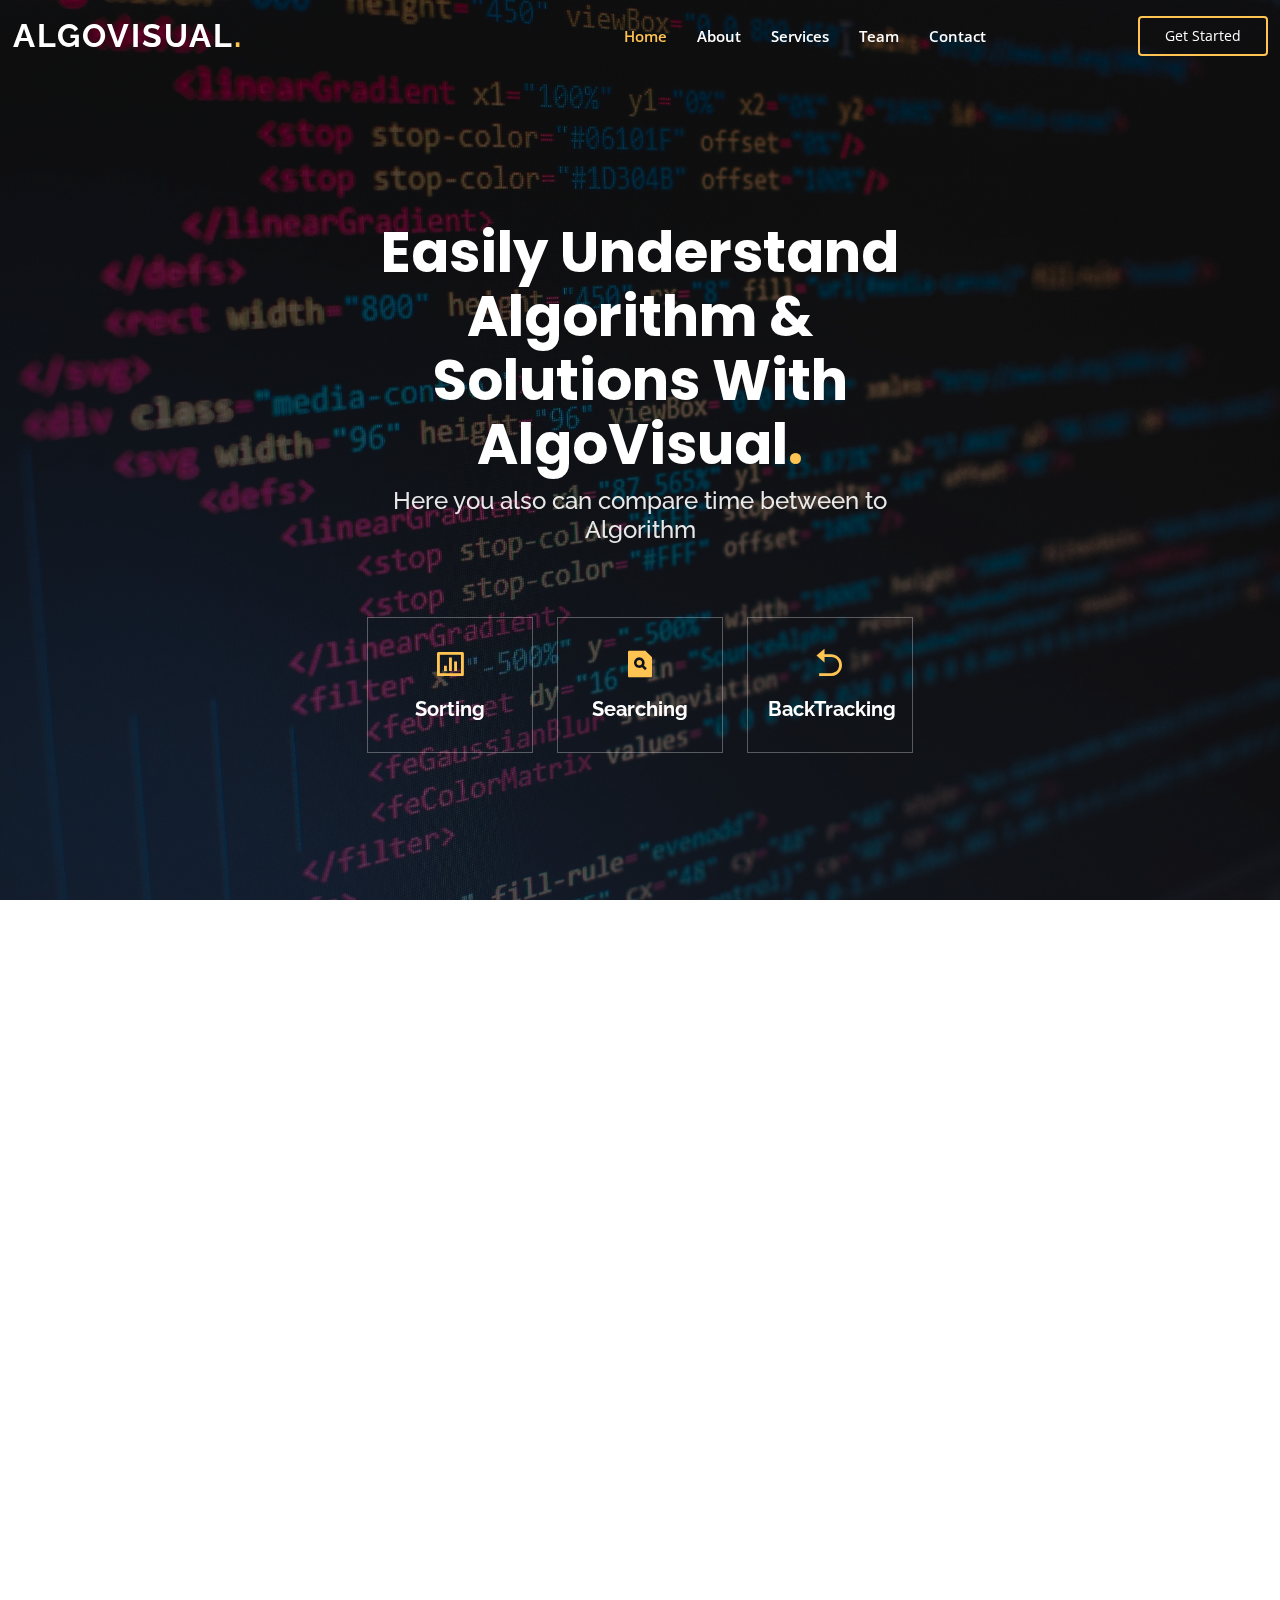
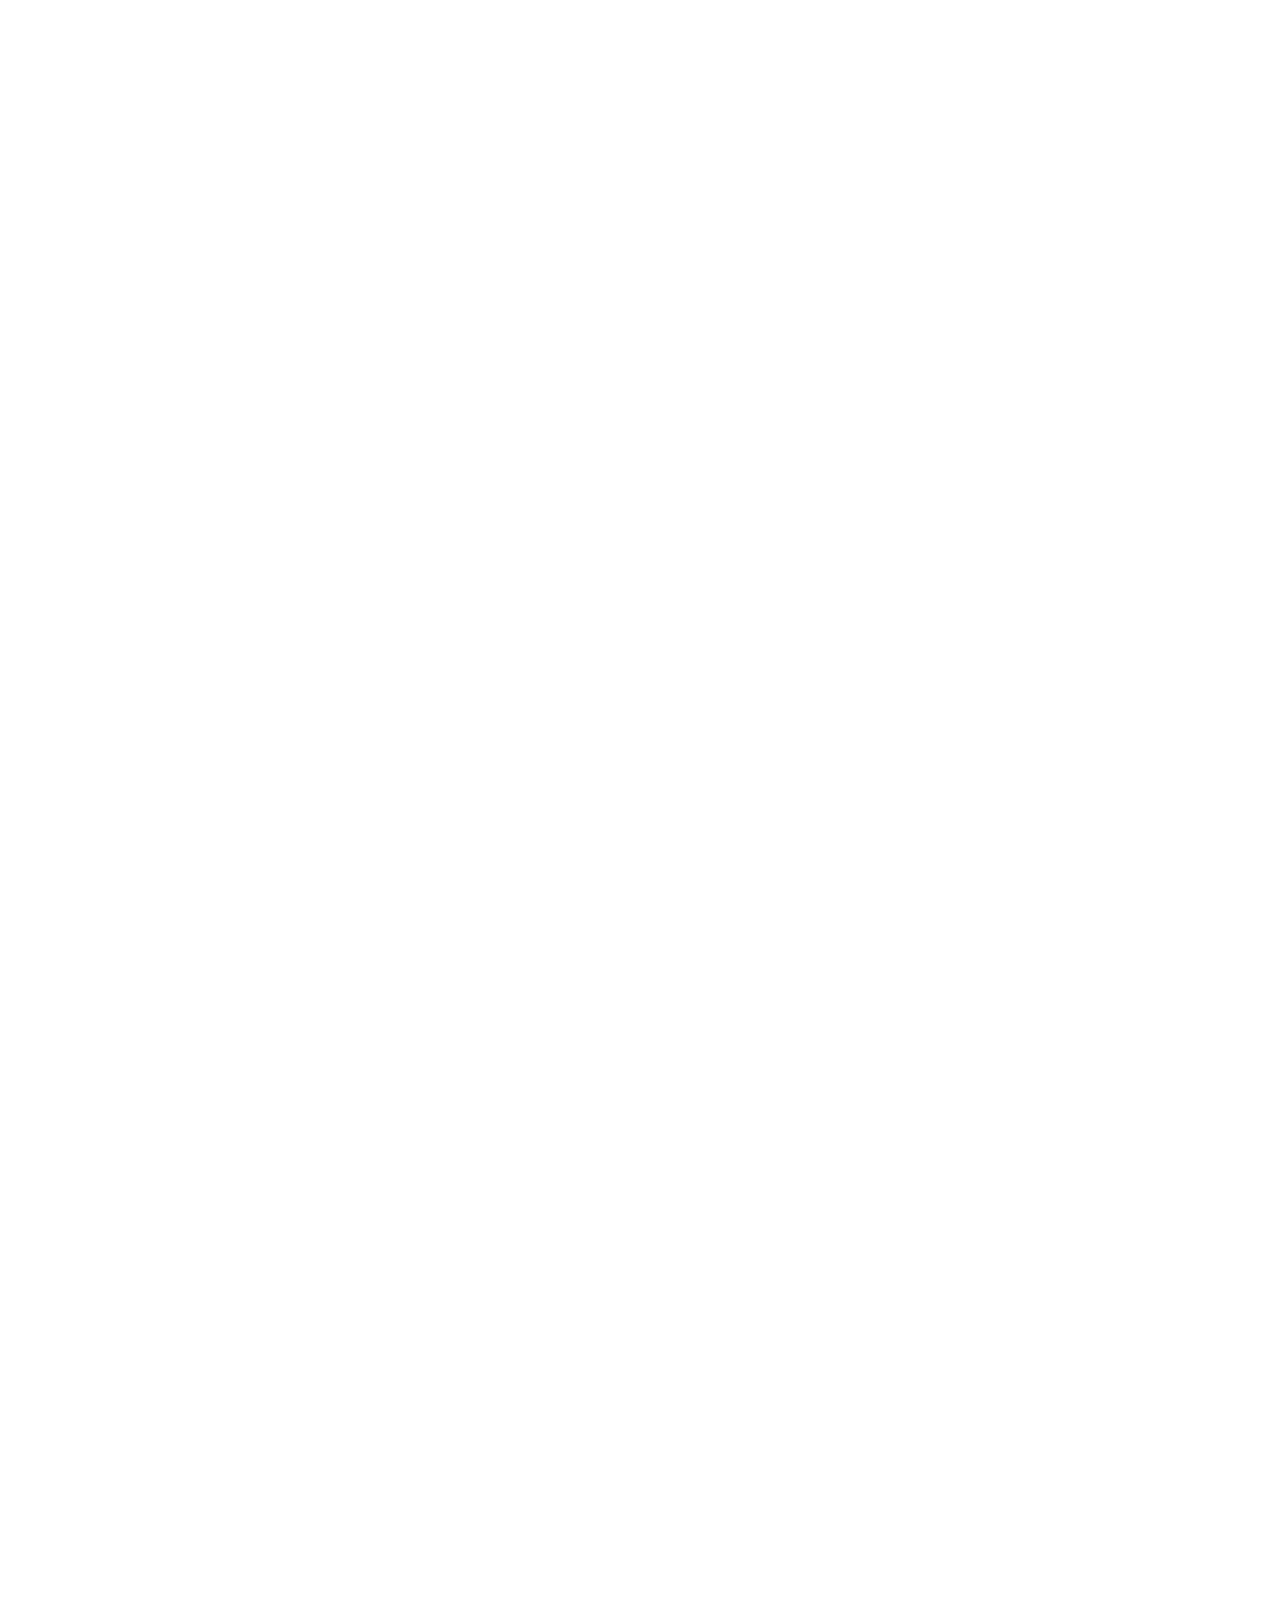
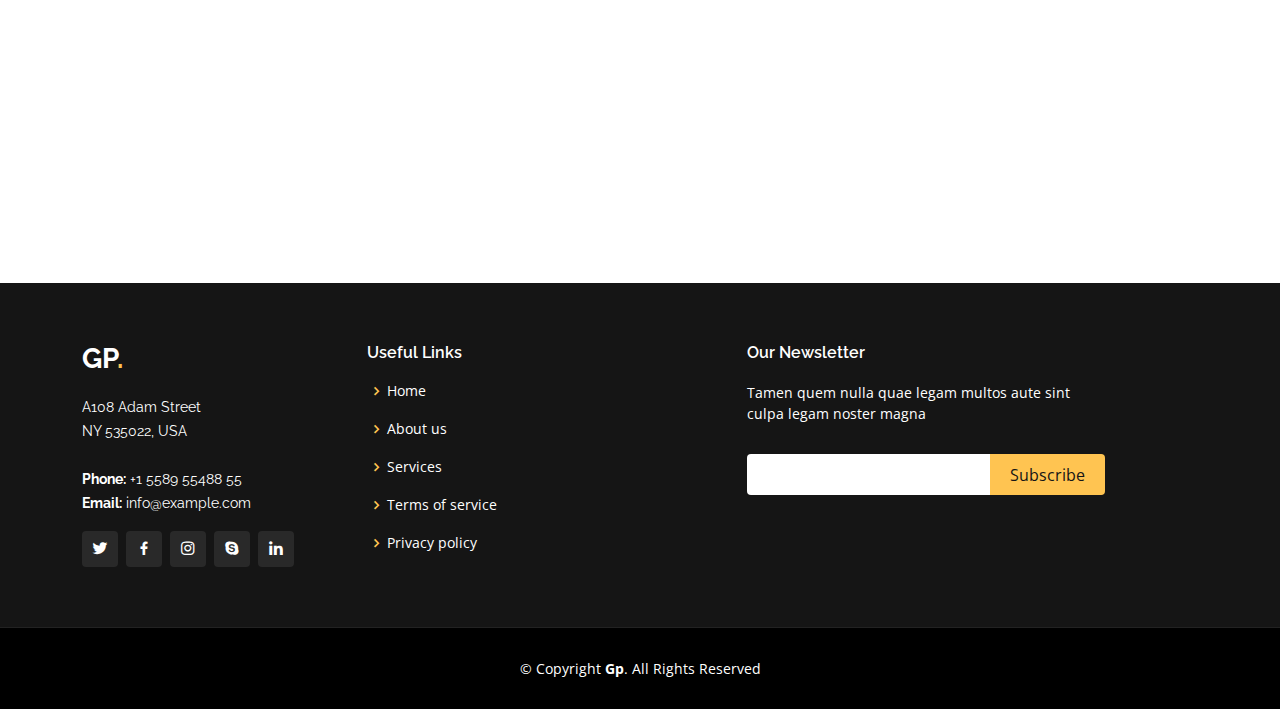
<file: index.html>
<!DOCTYPE html>
<html lang="en">

<head>
  <meta charset="utf-8">
  <meta content="width=device-width, initial-scale=1.0" name="viewport">

  <title>Gp Bootstrap Template - Index</title>
  <meta content="" name="description">
  <meta content="" name="keywords">

  <!-- Favicons -->
  <link href="assets/img/favicon.png" rel="icon">
  <link href="assets/img/apple-touch-icon.png" rel="apple-touch-icon">

  <!-- Google Fonts -->
  <link
    href="https://fonts.googleapis.com/css?family=Open+Sans:300,300i,400,400i,600,600i,700,700i|Raleway:300,300i,400,400i,500,500i,600,600i,700,700i|Poppins:300,300i,400,400i,500,500i,600,600i,700,700i"
    rel="stylesheet">

  <!-- Vendor CSS Files -->
  <link href="assets/vendor/aos/aos.css" rel="stylesheet">
  <link href="assets/vendor/bootstrap/css/bootstrap.min.css" rel="stylesheet">
  <link href="assets/vendor/bootstrap-icons/bootstrap-icons.css" rel="stylesheet">
  <link href="assets/vendor/boxicons/css/boxicons.min.css" rel="stylesheet">
  <link href="assets/vendor/glightbox/css/glightbox.min.css" rel="stylesheet">
  <link href="assets/vendor/remixicon/remixicon.css" rel="stylesheet">
  <link href="assets/vendor/swiper/swiper-bundle.min.css" rel="stylesheet">

  <!-- Template Main CSS File -->
  <link href="assets/css/style.css" rel="stylesheet">
</head>

<body>

  <!-- ======= Header ======= -->
  <header id="header" class="fixed-top ">
    <div class="container-fluid d-flex align-items-center justify-content-lg-between">

      <h1 class="logo"><a
          href="index.html">&nbsp&nbsp&nbsp&nbsp&nbsp&nbsp&nbsp&nbsp&nbsp&nbsp&nbsp&nbsp&nbsp&nbsp&nbsp&nbsp&nbsp&nbsp&nbsp&nbspAlgoVisual<span>.</span></a>
      </h1>

      <nav id="navbar" class="navbar order-last order-lg-0">
        <ul>
          <li><a class="nav-link scrollto active" href="#hero">Home</a></li>
          <li><a class="nav-link scrollto" href="#about">About</a></li>
          <li><a class="nav-link scrollto" href="#services">Services</a></li>
          <li><a class="nav-link scrollto" href="#team">Team</a></li>
          <li><a class="nav-link scrollto" href="#contact">Contact</a></li>
        </ul>
        <i class="bi bi-list mobile-nav-toggle"></i>
      </nav><!-- .navbar -->

      <a href="inner-page.html" class="get-started-btn scrollto">Get Started</a>

    </div>
  </header><!-- End Header -->

  <!-- ======= Hero Section ======= -->
  <section id="hero" class="d-flex align-items-center justify-content-center">
    <div class="container" data-aos="fade-up">

      <div class="row justify-content-center" data-aos="fade-up" data-aos-delay="150">
        <div class="col-xl-6 col-lg-8">
          <h1>Easily Understand Algorithm & Solutions With AlgoVisual<span>.</span></h1>
          <h2>Here you also can compare time between to Algorithm</h2>
        </div>
      </div>

      <div class="row gy-4 mt-5 justify-content-center" data-aos="zoom-in" data-aos-delay="250">
        <div class="col-xl-2 col-md-4">
          <div class="icon-box">
            <i class="ri-bar-chart-box-line"></i>
            <h3><a href="inner-page.html">Sorting</a></h3>
          </div>
        </div>
        <div class="col-xl-2 col-md-4">
          <div class="icon-box">
            <i class="ri-file-search-fill"></i>
            <h3><a href="inner-page.html">Searching</a></h3>
          </div>
        </div>
        <div class="col-xl-2 col-md-4">
          <div class="icon-box">
            <i class="ri-arrow-go-back-fill"></i>
            <h3><a href="inner-page.html">BackTracking</a></h3>
          </div>
        </div>
      </div>
    </div>

    </div>
  </section><!-- End Hero -->

  <main id="main">

    <!-- ======= About Section ======= -->
    <section id="about" class="about">
      <div class="container" data-aos="fade-up">

        <div class="row">
          <div class="col-lg-6 order-1 order-lg-2" data-aos="fade-left" data-aos-delay="100">
            <img src="assets/img/about.jpg" class="img-fluid" alt="">
          </div>
          <div class="col-lg-6 pt-4 pt-lg-0 order-2 order-lg-1 content" data-aos="fade-right" data-aos-delay="100">
            <h6>VisuAlgo was conceptualised in 2011 by Dr Steven Halim as a tool to help his students better understand
              data structures and algorithms, by allowing them to learn the basics on their own and at their own pace.
              Together with his students from the National University of Singapore, a series of visualisations were
              developed and consolidated, from simple sorting algorithms to complex graph data structures. …</h6>
            <p class="fst-italic">
              Algorithm Visualizer is an interactive online platform that visualizes algorithms from code.
            </p>
            <ul>
              <li><i class="ri-check-double-line"></i> algorithm-visualizer is a web app written in React. It contains
                UI components and interprets commands into visualizations. Check out the contributing guidelines. server
                serves the web app and provides APIs that it needs on the fly.</li>
              <li><i class="ri-check-double-line"></i> The Algo-Visualiser A web app built to demonstrate how graph
                algorithms work visually. Includes Dijkstra, A*, Breadth First Search, Depth First Search etc.</li>
            </ul>
          </div>
        </div>

      </div>
    </section><!-- End About Section -->

    <!-- ======= Services Section ======= -->
    <section id="services" class="services">
      <div class="container" data-aos="fade-up">

        <div class="section-title">
          <h2>Services</h2>
          <p>Check our Services</p>
        </div>

        <div class="row">
          <div class="col-lg-4 col-md-6 d-flex align-items-stretch" data-aos="zoom-in" data-aos-delay="100">
            <div class="icon-box">
              <div class="icon"><i class="bx bx-bar-chart-alt-2"></i></div>
              <h4><a href="">Algorithm Visualization</a></h4>
              <p>It visualize popular algorithm likes Merge Sort,Binary Search,etc..</p>
            </div>
          </div>

          <div class="col-lg-4 col-md-6 d-flex align-items-stretch mt-4 mt-md-0" data-aos="zoom-in"
            data-aos-delay="200">
            <div class="icon-box">
              <div class="icon"><i class="bx bx-question-mark"></i></div>
              <h4><a href="">Problem Visualization</a></h4>
              <p>It visualize popular problem likes Tower of Hanoi,Rat in maze,etc..</p>
            </div>
          </div>

          <div class="col-lg-4 col-md-6 d-flex align-items-stretch mt-4 mt-lg-0" data-aos="zoom-in"
            data-aos-delay="300">
            <div class="icon-box">
              <div class="icon"><i class="bx bxl-algolia"></i></div>
              <h4><a href="">Time Difference Calculator</a></h4>
              <p>It Calculate between two algorithm</p>
            </div>
          </div>
        </div>

      </div>
    </section><!-- End Services Section -->

    <!-- ======= Team Section ======= -->
    <section id="team" class="team">
      <div class="container" data-aos="fade-up">

        <div class="section-title">
          <h2>Team</h2>
          <p>Check our Team</p>
        </div>

        <div class="row">

          <div class="col-lg-3 col-md-6 d-flex align-items-stretch">
            <div class="member" data-aos="fade-up" data-aos-delay="100">
              <div class="member-img">
                <img src="assets/img/team/team-1.jpg" class="img-fluid" alt="">
                <div class="social">
                  <a href=""><i class="bi bi-twitter"></i></a>
                  <a href=""><i class="bi bi-facebook"></i></a>
                  <a href=""><i class="bi bi-instagram"></i></a>
                  <a href=""><i class="bi bi-linkedin"></i></a>
                </div>
              </div>
              <div class="member-info">
                <h4>Walter White</h4>
                <span>Chief Executive Officer</span>
              </div>
            </div>
          </div>

          <div class="col-lg-3 col-md-6 d-flex align-items-stretch">
            <div class="member" data-aos="fade-up" data-aos-delay="200">
              <div class="member-img">
                <img src="assets/img/team/team-2.jpg" class="img-fluid" alt="">
                <div class="social">
                  <a href=""><i class="bi bi-twitter"></i></a>
                  <a href=""><i class="bi bi-facebook"></i></a>
                  <a href=""><i class="bi bi-instagram"></i></a>
                  <a href=""><i class="bi bi-linkedin"></i></a>
                </div>
              </div>
              <div class="member-info">
                <h4>Sarah Jhonson</h4>
                <span>Product Manager</span>
              </div>
            </div>
          </div>

          <div class="col-lg-3 col-md-6 d-flex align-items-stretch">
            <div class="member" data-aos="fade-up" data-aos-delay="300">
              <div class="member-img">
                <img src="assets/img/team/team-3.jpg" class="img-fluid" alt="">
                <div class="social">
                  <a href=""><i class="bi bi-twitter"></i></a>
                  <a href=""><i class="bi bi-facebook"></i></a>
                  <a href=""><i class="bi bi-instagram"></i></a>
                  <a href=""><i class="bi bi-linkedin"></i></a>
                </div>
              </div>
              <div class="member-info">
                <h4>William Anderson</h4>
                <span>CTO</span>
              </div>
            </div>
          </div>

          <div class="col-lg-3 col-md-6 d-flex align-items-stretch">
            <div class="member" data-aos="fade-up" data-aos-delay="400">
              <div class="member-img">
                <img src="assets/img/team/team-4.jpg" class="img-fluid" alt="">
                <div class="social">
                  <a href=""><i class="bi bi-twitter"></i></a>
                  <a href=""><i class="bi bi-facebook"></i></a>
                  <a href=""><i class="bi bi-instagram"></i></a>
                  <a href=""><i class="bi bi-linkedin"></i></a>
                </div>
              </div>
              <div class="member-info">
                <h4>Amanda Jepson</h4>
                <span>Accountant</span>
              </div>
            </div>
          </div>

        </div>

      </div>
    </section><!-- End Team Section -->

    <!-- ======= Contact Section ======= -->
    <section id="contact" class="contact">
      <div class="container" data-aos="fade-up">

        <div class="section-title">
          <h2>Contact</h2>
          <p>Contact Us</p>
        </div>

        <div>
          <iframe style="border:0; width: 100%; height: 270px;"
            src="https://www.google.com/maps/embed?pb=!1m14!1m8!1m3!1d12097.433213460943!2d-74.0062269!3d40.7101282!3m2!1i1024!2i768!4f13.1!3m3!1m2!1s0x0%3A0xb89d1fe6bc499443!2sDowntown+Conference+Center!5e0!3m2!1smk!2sbg!4v1539943755621"
            frameborder="0" allowfullscreen></iframe>
        </div>

        <div class="row mt-5">

          <div class="col-lg-4">
            <div class="info">
              <div class="address">
                <i class="bi bi-geo-alt"></i>
                <h4>Location:</h4>
                <p>A108 Adam Street, New York, NY 535022</p>
              </div>

              <div class="email">
                <i class="bi bi-envelope"></i>
                <h4>Email:</h4>
                <p>info@example.com</p>
              </div>

              <div class="phone">
                <i class="bi bi-phone"></i>
                <h4>Call:</h4>
                <p>+1 5589 55488 55s</p>
              </div>

            </div>

          </div>

          <div class="col-lg-8 mt-5 mt-lg-0">

            <form action="forms-contract" method="post" role="form" class="php-email-form">
              <div class="row">
                <div class="col-md-6 form-group">
                  <input type="text" name="name" class="form-control" id="name" placeholder="Your Name" required>
                </div>
                <div class="col-md-6 form-group mt-3 mt-md-0">
                  <input type="email" class="form-control" name="email" id="email" placeholder="Your Email" required>
                </div>
              </div>
              <div class="form-group mt-3">
                <input type="text" class="form-control" name="subject" id="subject" placeholder="Subject" required>
              </div>
              <div class="form-group mt-3">
                <textarea class="form-control" name="message" rows="5" placeholder="Message" required></textarea>
              </div>
              <div class="my-3">
                <div class="loading">Loading</div>
                <div class="error-message"></div>
                <div class="sent-message">Your message has been sent. Thank you!</div>
              </div>
              <div class="text-center"><button type="submit">Send Message</button></div>
            </form>

          </div>

        </div>

      </div>
    </section><!-- End Contact Section -->

  </main><!-- End #main -->

  <!-- ======= Footer ======= -->
  <footer id="footer">
    <div class="footer-top">
      <div class="container">
        <div class="row">

          <div class="col-lg-3 col-md-6">
            <div class="footer-info">
              <h3>Gp<span>.</span></h3>
              <p>
                A108 Adam Street <br>
                NY 535022, USA<br><br>
                <strong>Phone:</strong> +1 5589 55488 55<br>
                <strong>Email:</strong> info@example.com<br>
              </p>
              <div class="social-links mt-3">
                <a href="#" class="twitter"><i class="bx bxl-twitter"></i></a>
                <a href="#" class="facebook"><i class="bx bxl-facebook"></i></a>
                <a href="#" class="instagram"><i class="bx bxl-instagram"></i></a>
                <a href="#" class="google-plus"><i class="bx bxl-skype"></i></a>
                <a href="#" class="linkedin"><i class="bx bxl-linkedin"></i></a>
              </div>
            </div>
          </div>

          <div class="col-lg-4 col-md-6 footer-links">
            <h4>Useful Links</h4>
            <ul>
              <li><i class="bx bx-chevron-right"></i> <a href="#">Home</a></li>
              <li><i class="bx bx-chevron-right"></i> <a href="#">About us</a></li>
              <li><i class="bx bx-chevron-right"></i> <a href="#">Services</a></li>
              <li><i class="bx bx-chevron-right"></i> <a href="#">Terms of service</a></li>
              <li><i class="bx bx-chevron-right"></i> <a href="#">Privacy policy</a></li>
            </ul>
          </div>

          <div class="col-lg-4 col-md-6 footer-newsletter">
            <h4>Our Newsletter</h4>
            <p>Tamen quem nulla quae legam multos aute sint culpa legam noster magna</p>
            <form action="" method="post">
              <input type="email" name="email"><input type="submit" value="Subscribe">
            </form>

          </div>

        </div>
      </div>
    </div>

    <div class="container">
      <div class="copyright">
        &copy; Copyright <strong><span>Gp</span></strong>. All Rights Reserved
      </div>
    </div>
  </footer><!-- End Footer -->

  <div id="preloader"></div>
  <a href="#" class="back-to-top d-flex align-items-center justify-content-center"><i
      class="bi bi-arrow-up-short"></i></a>

  <!-- Vendor JS Files -->
  <script src="assets/vendor/aos/aos.js"></script>
  <script src="assets/vendor/bootstrap/js/bootstrap.bundle.min.js"></script>
  <script src="assets/vendor/glightbox/js/glightbox.min.js"></script>
  <script src="assets/vendor/isotope-layout/isotope.pkgd.min.js"></script>
  <script src="assets/vendor/php-email-form/validate.js"></script>
  <script src="assets/vendor/purecounter/purecounter.js"></script>
  <script src="assets/vendor/swiper/swiper-bundle.min.js"></script>

  <!-- Template Main JS File -->
  <script src="assets/js/main.js"></script>

</body>

</html>
</file>
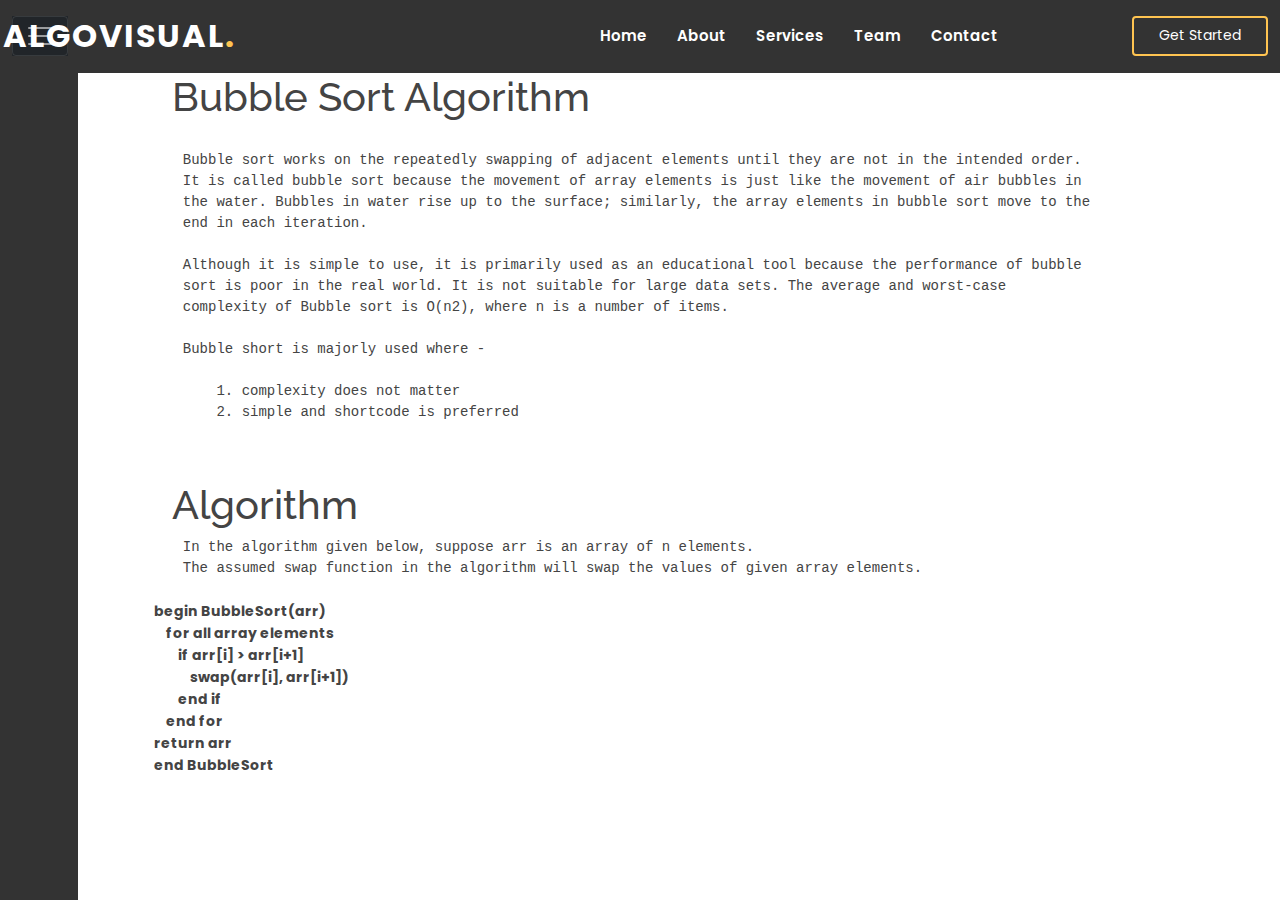
<file: bubble_note.html>
<!DOCTYPE html>
<html lang="en">

<head>
    <meta charset="utf-8">
    <meta content="width=device-width, initial-scale=1.0" name="viewport">

    <title>Inner Page - Gp Bootstrap Template</title>
    <meta content="" name="description">
    <meta content="" name="keywords">

    <!-- Favicons -->
    <link href="assets/img/favicon.png" rel="icon">
    <link href="assets/img/apple-touch-icon.png" rel="apple-touch-icon">

    <!-- Google Fonts -->
    <link
        href="https://fonts.googleapis.com/css?family=Open+Sans:300,300i,400,400i,600,600i,700,700i|Raleway:300,300i,400,400i,500,500i,600,600i,700,700i|Poppins:300,300i,400,400i,500,500i,600,600i,700,700i"
        rel="stylesheet">

    <!-- Vendor CSS Files -->
    <link href="assets/vendor/aos/aos.css" rel="stylesheet">
    <link href="assets/vendor/bootstrap/css/bootstrap.min.css" rel="stylesheet">
    <link href="assets/vendor/bootstrap-icons/bootstrap-icons.css" rel="stylesheet">
    <link href="assets/vendor/boxicons/css/boxicons.min.css" rel="stylesheet">
    <link href="assets/vendor/glightbox/css/glightbox.min.css" rel="stylesheet">
    <link href="assets/vendor/remixicon/remixicon.css" rel="stylesheet">
    <link href="assets/vendor/swiper/swiper-bundle.min.css" rel="stylesheet">
    <link rel="stylesheet" href="style.css" />
    <!-- Template Main CSS File -->
    <link href="assets/css/style.css" rel="stylesheet">

    <!--<title> Drop Down sideBar Menu | CodingLab </title>-->
    <link rel="stylesheet" href="assets/css/style1.css">
    <!-- Boxiocns CDN Link -->
    <link href='https://unpkg.com/boxicons@2.0.7/css/boxicons.min.css' rel='stylesheet'>
    <meta name="viewport" content="width=device-width, initial-scale=1.0">
</head>

<body>

    <!-- ======= Header ======= -->

    <header id="header" class="header-inner-pages">

        <div class="container-fluid d-flex align-items-center justify-content-lg-between">

            <nav class="navbar navbar-dark bg-dark">
                <button class="navbar-toggler" type="button" data-toggle="collapse"
                    aria-controls="navbarToggleExternalContent" aria-expanded="false" aria-label="Toggle navigation">
                    <span class="navbar-toggler-icon"></span>
                </button>
            </nav>

            <h1 class="logo me-auto me-sm-0"><a href="index.html">AlgoVisual<span>.</span></a></h1>
            <!-- Uncomment below if you prefer to use an image logo -->
            <!-- <a href="index.html" class="logo me-auto me-lg-0"><img src="assets/img/logo.png" alt="" class="img-fluid"></a>-->

            <nav id="navbar" class="navbar order-last order-lg-0">
                <ul>
                    <li><a class="nav-link scrollto " href="E:\New folder\AlgoVisual\index.html#hero">Home</a></li>
                    <li><a class="nav-link scrollto" href="E:\New folder\AlgoVisual\index.html#about">About</a></li>
                    <li><a class="nav-link scrollto" href="E:\New folder\AlgoVisual\index.html#services">Services</a>
                    </li>
                    <li><a class="nav-link scrollto" href="E:\New folder\AlgoVisual\index.html#team">Team</a></li>
                    <li><a class="nav-link scrollto" href="E:\New folder\AlgoVisual\index.html#contact">Contact</a></li>
                </ul>
                <i class="bi bi-list mobile-nav-toggle"></i>
            </nav><!-- .navbar -->

            <a href="E:\New folder\AlgoVisual\index.html#about" class="get-started-btn scrollto">Get Started</a>

        </div>
    </header><!-- End Header -->

    <main id="main">

        <div class="container-fluid">
            <!-- dropdown -->
            <div class="row">
                <div class="col-4">
                    <div class="sidebar close">

                        <ul class="nav-links">
                            <li>
                                <ul class="sub-menu blank">
                                    <li><a class="link_name" href="#">Searching</a></li>
                                </ul>
                            </li>
                            <li>
                                <div class="iocn-link">
                                    <a href="#">
                                        <span class="link_name">Searching</span>
                                    </a>
                                    <i class='bx bxs-chevron-down arrow'></i>
                                </div>
                                <ul class="sub-menu">
                                    <li><a class="link_name" href="#">Searching</a></li>
                                    <li id="linear"><a href="#">Linear Search Notes</a></li>
                                    <li id="binary"><a href="#">Binary Search Notes</a></li>
                                </ul>
                            </li>
                            <li>
                                <div class="iocn-link">
                                    <a href="#">
                                        <span class="link_name">Sorting</span>
                                    </a>
                                    <i class='bx bxs-chevron-down arrow'></i>
                                </div>
                                <ul class="sub-menu">
                                    <li><a class="link_name" href="#">Sorting</a></li>
                                    <li id="bubble"><a href="#">Bubble Sort Notes</a></li>
                                    <li id="insert"><a href="#">Insertion Sort Notes</a></li>
                                    <li id="select"><a href="#">Selection Sort Notes</a></li>
                                </ul>
                            </li>
                            <li>
                                <div class="profile-details">
                                    <div class="profile-content">
                                    </div>
                                    <div class="name-job">
                                        <div class="profile_name">AlgoVisual</div>
                                        <div class="job"> algorithm visualizer website</div>
                                    </div>
                                    <i class='bx bx-log-out'></i>
                                </div>
                            </li>
                        </ul>
                    </div>
                </div>
            </div>
        </div>
        <div class="container me-lg-6">
            <h1 class="h1">&nbsp&nbsp&nbsp&nbsp&nbsp&nbsp&nbsp&nbsp&nbspBubble Sort Algorithm</h1>
            <pre>

            Bubble sort works on the repeatedly swapping of adjacent elements until they are not in the intended order.
            It is called bubble sort because the movement of array elements is just like the movement of air bubbles in
            the water. Bubbles in water rise up to the surface; similarly, the array elements in bubble sort move to the
            end in each iteration.

            Although it is simple to use, it is primarily used as an educational tool because the performance of bubble
            sort is poor in the real world. It is not suitable for large data sets. The average and worst-case
            complexity of Bubble sort is O(n2), where n is a number of items.

            Bubble short is majorly used where -

                1. complexity does not matter
                2. simple and shortcode is preferred
            
        </pre>
            <h1 class="h1">&nbsp&nbsp&nbsp&nbsp&nbsp&nbsp&nbsp&nbsp&nbspAlgorithm</h1>
            <pre>
            In the algorithm given below, suppose arr is an array of n elements.
            The assumed swap function in the algorithm will swap the values of given array elements.
            <b>
                        begin BubbleSort(arr)  
                            for all array elements  
                                if arr[i] > arr[i+1]  
                                    swap(arr[i], arr[i+1])  
                                end if  
                            end for     
                        return arr     
                        end BubbleSort
            </b>
        </pre>


        </div>



    </main><!-- End #main -->



    <div id="preloader"></div>
    <a href="#" class="back-to-top d-flex align-items-center justify-content-center"><i
            class="bi bi-arrow-up-short"></i></a>

    <!-- Vendor JS Files -->
    <script src="src/sort.js"></script>
    <script src="assets/vendor/aos/aos.js"></script>
    <script src="assets/vendor/bootstrap/js/bootstrap.bundle.min.js"></script>
    <script src="assets/vendor/glightbox/js/glightbox.min.js"></script>
    <script src="assets/vendor/isotope-layout/isotope.pkgd.min.js"></script>
    <script src="assets/vendor/php-email-form/validate.js"></script>
    <script src="assets/vendor/purecounter/purecounter.js"></script>
    <script src="assets/vendor/swiper/swiper-bundle.min.js"></script>

    <!-- Template Main JS File -->
    <script src="assets/js/main.js"></script>
    <script src="assets/js/script.js"></script>
</body>

</html>
</file>
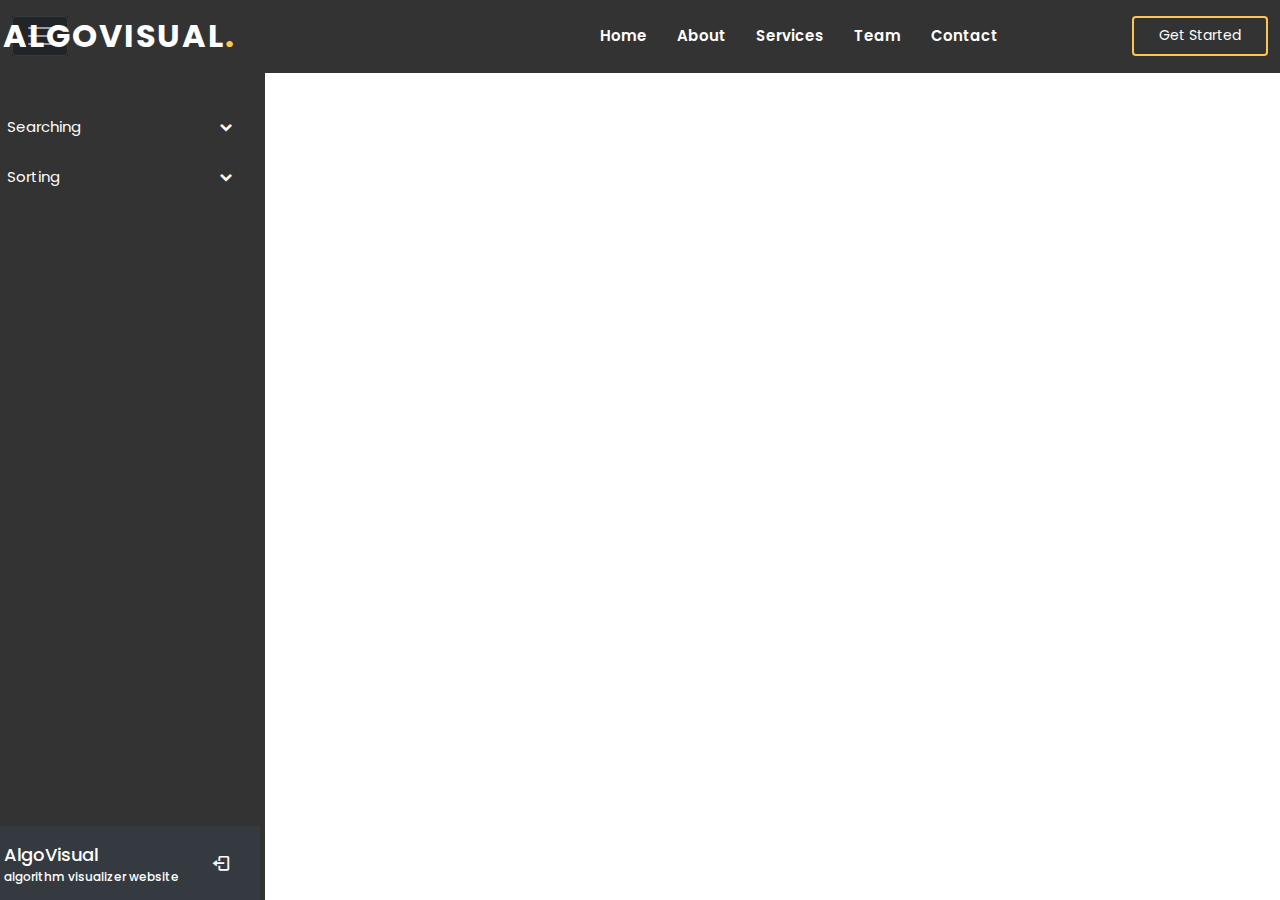
<file: inner-page.html>
<!DOCTYPE html>
<html lang="en">

<head>
  <meta charset="utf-8">
  <meta content="width=device-width, initial-scale=1.0" name="viewport">

  <title>Inner Page - Gp Bootstrap Template</title>
  <meta content="" name="description">
  <meta content="" name="keywords">

  <!-- Favicons -->
  <link href="assets/img/favicon.png" rel="icon">
  <link href="assets/img/apple-touch-icon.png" rel="apple-touch-icon">

  <!-- Google Fonts -->
  <link
    href="https://fonts.googleapis.com/css?family=Open+Sans:300,300i,400,400i,600,600i,700,700i|Raleway:300,300i,400,400i,500,500i,600,600i,700,700i|Poppins:300,300i,400,400i,500,500i,600,600i,700,700i"
    rel="stylesheet">

  <!-- Vendor CSS Files -->
  <link href="assets/vendor/aos/aos.css" rel="stylesheet">
  <link href="assets/vendor/bootstrap/css/bootstrap.min.css" rel="stylesheet">
  <link href="assets/vendor/bootstrap-icons/bootstrap-icons.css" rel="stylesheet">
  <link href="assets/vendor/boxicons/css/boxicons.min.css" rel="stylesheet">
  <link href="assets/vendor/glightbox/css/glightbox.min.css" rel="stylesheet">
  <link href="assets/vendor/remixicon/remixicon.css" rel="stylesheet">
  <link href="assets/vendor/swiper/swiper-bundle.min.css" rel="stylesheet">
  <link rel="stylesheet" href="style.css" />
  <!-- Template Main CSS File -->
  <link href="assets/css/style.css" rel="stylesheet">

  <!--<title> Drop Down Sidebar Menu | CodingLab </title>-->
  <link rel="stylesheet" href="assets/css/style1.css">
  <!-- Boxiocns CDN Link -->
  <link href='https://unpkg.com/boxicons@2.0.7/css/boxicons.min.css' rel='stylesheet'>
  <meta name="viewport" content="width=device-width, initial-scale=1.0">
</head>

<body>

  <!-- ======= Header ======= -->

  <header id="header" class="header-inner-pages">

    <div class="container-fluid d-flex align-items-center justify-content-lg-between">

      <nav class="navbar navbar-dark bg-dark">
        <button class="navbar-toggler" type="button" data-toggle="collapse" aria-controls="navbarToggleExternalContent"
          aria-expanded="false" aria-label="Toggle navigation">
          <span class="navbar-toggler-icon"></span>
        </button>
      </nav>

      <h1 class="logo me-auto me-sm-0"><a href="index.html">AlgoVisual<span>.</span></a></h1>
      <!-- Uncomment below if you prefer to use an image logo -->
      <!-- <a href="index.html" class="logo me-auto me-lg-0"><img src="assets/img/logo.png" alt="" class="img-fluid"></a>-->

      <nav id="navbar" class="navbar order-last order-lg-0">
        <ul>
          <li><a class="nav-link scrollto " href="E:\New folder\AlgoVisual\index.html#hero">Home</a></li>
          <li><a class="nav-link scrollto" href="E:\New folder\AlgoVisual\index.html#about">About</a></li>
          <li><a class="nav-link scrollto" href="E:\New folder\AlgoVisual\index.html#services">Services</a></li>
          <li><a class="nav-link scrollto" href="E:\New folder\AlgoVisual\index.html#team">Team</a></li>
          <li><a class="nav-link scrollto" href="E:\New folder\AlgoVisual\index.html#contact">Contact</a></li>
        </ul>
        <i class="bi bi-list mobile-nav-toggle"></i>
      </nav><!-- .navbar -->

      <a href="E:\New folder\AlgoVisual\index.html#about" class="get-started-btn scrollto">Get Started</a>

    </div>
  </header><!-- End Header -->

  <main id="main">

    <div class="container-fluid">
      <div id="startbu" class="container">
        <div class="navbar navbar-expand-lg navbar-light bg-light">
          <a class="navbar-brand" href="#">Bubble Sort</a>
          <button type="button" class="mx-2 btn btn-outline-primary" id="start">Start</button>
          <div class="input-group">
            <input type="text" class="form-control" placeholder="Input" id="myText" aria-describedby="basic-addon2">
            <div class="input-group-append">
              <button class="btn btn-outline-secondary" type="button" id="mybutton">Button</button>
            </div>
          </div>
        </div>
      </div>


      <!-- dropdown -->
      <div class="row">
        <div class="col-4">
          <div class="sidebar">

            <ul class="nav-links">
              <li>
                <ul class="sub-menu blank">
                  <li><a class="link_name" href="#">Searching</a></li>
                </ul>
              </li>
              <li>
                <div class="iocn-link">
                  <a href="#">
                    <span class="link_name">Searching</span>
                  </a>
                  <i class='bx bxs-chevron-down arrow'></i>
                </div>
                <ul class="sub-menu">
                  <li><a class="link_name" href="#">Searching</a></li>
                  <li id="linear"><a href="#">Linear Search</a></li>
                  <li id="binary"><a href="#">Binary Search</a></li>
                </ul>
              </li>
              <li>
                <div class="iocn-link">
                  <a href="#">
                    <span class="link_name">Sorting</span>
                  </a>
                  <i class='bx bxs-chevron-down arrow'></i>
                </div>
                <ul class="sub-menu">
                  <li><a class="link_name" href="#">Sorting</a></li>
                  <li id="bubble"><a href="#">Bubble Sort</a></li>
                  <li id="insert"><a href="#">Insertion Sort</a></li>
                  <li id="select"><a href="#">Selection Sort</a></li>
                </ul>
              </li>

              <li>
                <div class="profile-details">
                    <div class="profile-content">
                    </div>
                    <div class="name-job">
                        <div class="profile_name">AlgoVisual</div>
                        <div class="job"> algorithm visualizer website</div>
                    </div>
                    <i class='bx bx-log-out'></i>
                </div>
            </li>
            </ul>
          </div>
        </div>
        <div class="container">
          <center>
            <h1 id="algotitle"></h1>
          </center>
          <div id="array"></div>
        </div>
      </div>
    </div>




  </main><!-- End #main -->



  <div id="preloader"></div>
  <a href="#" class="back-to-top d-flex align-items-center justify-content-center"><i
      class="bi bi-arrow-up-short"></i></a>

  <!-- Vendor JS Files -->
  <script src="src/sort.js"></script>
  <script src="assets/vendor/aos/aos.js"></script>
  <script src="assets/vendor/bootstrap/js/bootstrap.bundle.min.js"></script>
  <script src="assets/vendor/glightbox/js/glightbox.min.js"></script>
  <script src="assets/vendor/isotope-layout/isotope.pkgd.min.js"></script>
  <script src="assets/vendor/php-email-form/validate.js"></script>
  <script src="assets/vendor/purecounter/purecounter.js"></script>
  <script src="assets/vendor/swiper/swiper-bundle.min.js"></script>

  <!-- Template Main JS File -->
  <script src="assets/js/main.js"></script>
  <script src="assets/js/script.js"></script>
</body>

</html>
</file>
<file: style.css>
#array {
	background-color: white;
	height: 413px;
	width: 598px;
	margin: auto;
	position: relative;
	margin-top: 64px;
}

.block {
	width: 28px;
	background-color: #6b5b95;
	bottom: 30px;
	position: absolute;
	transition: 0.2s all ease;
}

.block_id {
	position: absolute;
	color: black;
	margin-top: -20px;
	width: 100%;
	text-align: center;
}
#startbu{
	display: none;
}
</file>
<file: assets/css/style1.css>
/* Google Fonts Import Link */
@import url('https://fonts.googleapis.com/css2?family=Poppins:wght@300;400;500;600;700&display=swap');
*{
  margin: 0;
  padding: 0;
  box-sizing: border-box;
  font-family: 'Poppins', sans-serif;
}
.sidebar{
  position: fixed;
  top: 72px;
  left: 0;
  height: 100%;
  width: 265px;
  background: #333333;
  z-index: 100;
  transition: all 0.5s ease;
}
.sidebar .aman{
  position: fixed;
  top: 0;
  left: 0;
  height: 100%;
  width: 78px;
  background: #333333;
  z-index: 100;
  transition: all 0.5s ease;
}
.sidebar.close{
  width: 78px;
}
.sidebar .logo-details{
  height: 60px;
  width: 100%;
  display: flex;
  align-items: center;
}
.sidebar .logo-details i{
  font-size: 30px;
  color: #fff;
  height: 50px;
  min-width: 78px;
  text-align: center;
  line-height: 50px;
}
.sidebar .logo-details .logo_name{
  font-size: 32px;
  padding: 12px 0 0 46px;
  color: #fff;
  font-weight: 700;
  transition: 0.1s ease;
  transition-delay: 0.s;
  letter-spacing: 2px;
  text-transform: uppercase;
}
.sidebar.close .logo-details .logo_name{
  transition-delay: 0s;
  opacity: 0;
  pointer-events: none;
}
.sidebar .nav-links{
  height: 100%;
  padding: 30px 0 150px 0;
  overflow: auto;
}
.sidebar.close .nav-links{
  overflow: visible;
}
.sidebar .nav-links::-webkit-scrollbar{
  display: none;
}
.sidebar .nav-links li{
  position: relative;
  list-style: none;
  transition: all 0.4s ease;
}
.sidebar .nav-links li:hover{
  background: #343a40;
}
.sidebar .nav-links li .iocn-link{
  display: flex;
  align-items: center;
  justify-content: space-between;
}
.sidebar.close .nav-links li .iocn-link{
  display: block
}
.sidebar .nav-links li i{
  height: 50px;
  min-width: 78px;
  text-align: center;
  line-height: 50px;
  color: #fff;
  font-size: 20px;
  cursor: pointer;
  transition: all 0.3s ease;
}
.sidebar .nav-links li.showMenu i.arrow{
  transform: rotate(-180deg);
}
.sidebar.close .nav-links i.arrow{
  display: none;
}
.sidebar .nav-links li a{
  display: flex;
  align-items: center;
  text-decoration: none;
}
.sidebar .nav-links li a .link_name{
  font-size: 15px;
  padding-left: 7px;
  font-weight: 400;
  color: #fff;
  transition: all 0.4s ease;
}
.sidebar.close .nav-links li a .link_name{
  opacity: 0;
  pointer-events: none;
}
.sidebar .nav-links li .sub-menu{
  padding: 6px 6px 14px 30px;
  margin-top: -10px;
  background: #343a40;
  display: none;
}
.sidebar .nav-links li.showMenu .sub-menu{
  display: block;
}
.sidebar .nav-links li .sub-menu a{
  color: #fff;
  font-size: 15px;
  padding: 5px 0;
  white-space: nowrap;
  opacity: 0.6;
  transition: all 0.3s ease;
}
.sidebar .nav-links li .sub-menu a:hover{
  opacity: 1;
}
.sidebar.close .nav-links li .sub-menu{
  position: absolute;
  left: 100%;
  top: -10px;
  margin-top: 0;
  padding: 10px 20px;
  border-radius: 0 6px 6px 0;
  opacity: 0;
  display: block;
  pointer-events: none;
  transition: 0s;
}
.sidebar.close .nav-links li:hover .sub-menu{
  top: 0;
  opacity: 1;
  pointer-events: auto;
  transition: all 0.4s ease;
}
.sidebar .nav-links li .sub-menu .link_name{
  display: none;
}
.sidebar.close .nav-links li .sub-menu .link_name{
  font-size: 18px;
  opacity: 1;
  display: block;
}
.sidebar .nav-links li .sub-menu.blank{
  opacity: 1;
  pointer-events: auto;
  padding: 3px 20px 6px 16px;
  opacity: 0;
  pointer-events: none;
}
.sidebar .nav-links li:hover .sub-menu.blank{
  top: 50%;
  transform: translateY(-50%);
}
.sidebar .profile-details{
  position: fixed;
  bottom: 0;
  width: 260px;
  display: flex;
  align-items: center;
  justify-content: space-between;
  background: #343a40;
  padding: 12px 0;
  transition: all 0.5s ease;
}
.sidebar.close .profile-details{
  background: none;
}
.sidebar.close .profile-details{
  width: 78px;
}
.sidebar .profile-details .profile-content{
  display: flex;
  align-items: center;
}
.sidebar .profile-details img{
  height: 52px;
  width: 52px;
  object-fit: cover;
  border-radius: 16px;
  margin: 0 14px 0 12px;
  background: #1d1b31;
  transition: all 0.5s ease;
}
.sidebar.close .profile-details img{
  padding: 10px;
}
.sidebar .profile-details .profile_name,
.sidebar .profile-details .job{
  color: #fff;
  font-size: 18px;
  font-weight: 500;
  white-space: nowrap;
}
.sidebar.close .profile-details i,
.sidebar.close .profile-details .profile_name,
.sidebar.close .profile-details .job{
  display: none;
}
.sidebar .profile-details .job{
  font-size: 12px;
}
.home-section{
  position: relative;
  background: #E4E9F7;
  height: 100vh;
  left: 260px;
  width: calc(100% - 260px);
  transition: all 0.5s ease;
}
.sidebar.close ~ .home-section{
  left: 78px;
  width: calc(100% - 78px);
}
.home-section .home-content{
  height: 60px;
  display: flex;
  align-items: center;
}
.home-section .home-content .bx-menu,
.home-section .home-content .text{
  color: #343a40;
  font-size: 35px;
}
.home-section .home-content .bx-menu{
  margin: 0 15px;
  cursor: pointer;
}
.home-section .home-content .text{
  font-size: 26px;
  font-weight: 600;
}
@media (max-width: 420px) {
  .sidebar.close .nav-links li .sub-menu{
    display: none;
  }
}
</file>
<file: assets/css/style.css>
/**
* Template Name: Gp - v4.3.0
* Template URL: https://bootstrapmade.com/gp-free-multipurpose-html-bootstrap-template/
* Author: BootstrapMade.com
* License: https://bootstrapmade.com/license/
*/

/*--------------------------------------------------------------
# General
--------------------------------------------------------------*/
body {
  font-family: "Open Sans", sans-serif;
  color: #444444;
}

a {
  color: #ffc451;
  text-decoration: none;
}

a:hover {
  color: #ffd584;
  text-decoration: none;
}

h1, h2, h3, h4, h5, h6 {
  font-family: "Raleway", sans-serif;
}

/*--------------------------------------------------------------
# Back to top button
--------------------------------------------------------------*/
.back-to-top {
  position: fixed;
  visibility: hidden;
  opacity: 0;
  right: 15px;
  bottom: 15px;
  z-index: 996;
  background: #ffc451;
  width: 40px;
  height: 40px;
  border-radius: 4px;
  transition: all 0.4s;
}

.back-to-top i {
  font-size: 28px;
  color: #151515;
  line-height: 0;
}

.back-to-top:hover {
  background: #151515;
}

.back-to-top:hover i {
  color: #ffc451;
}

.back-to-top.active {
  visibility: visible;
  opacity: 1;
}

/*--------------------------------------------------------------
# Preloader
--------------------------------------------------------------*/
#preloader {
  position: fixed;
  top: 0;
  left: 0;
  right: 0;
  bottom: 0;
  z-index: 9999;
  overflow: hidden;
  background: #151515;
}

#preloader:before {
  content: "";
  position: fixed;
  top: calc(50% - 0px);
  left: calc(50% - 30px);
  border: 6px solid #ffc451;
  border-top-color: #151515;
  border-bottom-color: #151515;
  border-radius: 50%;
  width: 60px;
  height: 60px;
  -webkit-animation: animate-preloader 1s linear infinite;
  animation: animate-preloader 1s linear infinite;
}

@-webkit-keyframes animate-preloader {
  0% {
    transform: rotate(0deg);
  }
  100% {
    transform: rotate(360deg);
  }
}

@keyframes animate-preloader {
  0% {
    transform: rotate(0deg);
  }
  100% {
    transform: rotate(360deg);
  }
}

/*--------------------------------------------------------------
# Disable aos animation delay on mobile devices
--------------------------------------------------------------*/
@media screen and (max-width: 768px) {
  [data-aos-delay] {
    transition-delay: 0 !important;
  }
}

/*--------------------------------------------------------------
# Header
--------------------------------------------------------------*/
#header {
  transition: all 0.5s;
  z-index: 997;
  padding: 15px 0;
}

#header.header-scrolled, #header.header-inner-pages {
  background: rgba(0, 0, 0, 0.8);
}

#header .logo {
  font-size: 32px;
  margin: 0;
  padding: 0;
  line-height: 1;
  font-weight: 700;
  letter-spacing: 2px;
  text-transform: uppercase;
  position: relative; 
  left: -199px;
}

#header .logo a {
  color: #fff;
}

#header .logo a span {
  color: #ffc451;
}

#header .logo img {
  max-height: 40px;
}

/*--------------------------------------------------------------
#  Get Startet Button
--------------------------------------------------------------*/
.get-started-btn {
  color: #fff;
  border-radius: 4px;
  padding: 7px 25px 8px 25px;
  white-space: nowrap;
  transition: 0.3s;
  font-size: 14px;
  display: inline-block;
  border: 2px solid #ffc451;
}

.get-started-btn:hover {
  background: #ffbb38;
  color: #343a40;
}

@media (max-width: 992px) {
  .get-started-btn {
    padding: 7px 20px 8px 20px;
    margin-right: 15px;
  }
}

/*--------------------------------------------------------------
# Navigation Menu
--------------------------------------------------------------*/
/**
* Desktop Navigation 
*/
.navbar {
  padding: 0;
}

.navbar ul {
  margin: 0;
  padding: 0;
  display: flex;
  list-style: none;
  align-items: center;
}

.navbar li {
  position: relative;
}

.navbar a, .navbar a:focus {
  display: flex;
  align-items: center;
  justify-content: space-between;
  padding: 10px 0 10px 30px;
  font-size: 15px;
  font-weight: 600;
  color: #fff;
  white-space: nowrap;
  transition: 0.3s;
}

.navbar a i, .navbar a:focus i {
  font-size: 12px;
  line-height: 0;
  margin-left: 5px;
}

.navbar a:hover, .navbar .active, .navbar .active:focus, .navbar li:hover > a {
  color: #ffc451;
}

.navbar .dropdown ul {
  display: block;
  position: absolute;
  left: 14px;
  top: calc(100% + 30px);
  margin: 0;
  padding: 10px 0;
  z-index: 99;
  opacity: 0;
  visibility: hidden;
  background: #fff;
  box-shadow: 0px 0px 30px rgba(127, 137, 161, 0.25);
  transition: 0.3s;
}

.navbar .dropdown ul li {
  min-width: 200px;
}

.navbar .dropdown ul a {
  padding: 10px 20px;
  font-size: 14px;
  text-transform: none;
  color: #151515;
  font-weight: 400;
}

.navbar .dropdown ul a i {
  font-size: 12px;
}

.navbar .dropdown ul a:hover, .navbar .dropdown ul .active:hover, .navbar .dropdown ul li:hover > a {
  background-color: #ffc451;
}

.navbar .dropdown:hover > ul {
  opacity: 1;
  top: 100%;
  visibility: visible;
}

.navbar .dropdown .dropdown ul {
  top: 0;
  left: calc(100% - 30px);
  visibility: hidden;
}

.navbar .dropdown .dropdown:hover > ul {
  opacity: 1;
  top: 0;
  left: 100%;
  visibility: visible;
}

@media (max-width: 1366px) {
  .navbar .dropdown .dropdown ul {
    left: -90%;
  }
  .navbar .dropdown .dropdown:hover > ul {
    left: -100%;
  }
}

/**
* Mobile Navigation 
*/
.mobile-nav-toggle {
  color: #fff;
  font-size: 28px;
  cursor: pointer;
  display: none;
  line-height: 0;
  transition: 0.5s;
}

@media (max-width: 991px) {
  .mobile-nav-toggle {
    display: block;
  }
  .navbar ul {
    display: none;
  }
}

.navbar-mobile {
  position: fixed;
  overflow: hidden;
  top: 0;
  right: 0;
  left: 0;
  bottom: 0;
  background: rgba(0, 0, 0, 0.9);
  transition: 0.3s;
  z-index: 999;
}

.navbar-mobile .mobile-nav-toggle {
  position: absolute;
  top: 15px;
  right: 15px;
}

.navbar-mobile ul {
  display: block;
  position: absolute;
  top: 55px;
  right: 15px;
  bottom: 15px;
  left: 15px;
  padding: 10px 0;
  background-color: #fff;
  overflow-y: auto;
  transition: 0.3s;
}

.navbar-mobile a {
  padding: 10px 20px;
  font-size: 15px;
  color: #151515;
}

.navbar-mobile a:hover, .navbar-mobile .active, .navbar-mobile li:hover > a {
  color: #151515;
  background-color: #ffc451;
}

.navbar-mobile .getstarted {
  margin: 15px;
}

.navbar-mobile .dropdown ul {
  position: static;
  display: none;
  margin: 10px 20px;
  padding: 10px 0;
  z-index: 99;
  opacity: 1;
  visibility: visible;
  background: #fff;
  box-shadow: 0px 0px 30px rgba(127, 137, 161, 0.25);
}

.navbar-mobile .dropdown ul li {
  min-width: 200px;
}

.navbar-mobile .dropdown ul a {
  padding: 10px 20px;
  color: #151515;
}

.navbar-mobile .dropdown ul a i {
  font-size: 12px;
}

.navbar-mobile .dropdown ul a:hover, .navbar-mobile .dropdown ul .active:hover, .navbar-mobile .dropdown ul li:hover > a {
  background-color: #ffc451;
}

.navbar-mobile .dropdown > .dropdown-active {
  display: block;
}

/*--------------------------------------------------------------
# Hero Section
--------------------------------------------------------------*/
#hero {
  width: 100%;
  height: 100vh;
  background: url("../img/hero-bg.jpg") top center;
  background-size: cover;
  position: relative;
}

#hero:before {
  content: "";
  background: rgba(0, 0, 0, 0.6);
  position: absolute;
  bottom: 0;
  top: 0;
  left: 0;
  right: 0;
}

#hero .container {
  position: relative;
  padding-top: 74px;
  text-align: center;
}

#hero h1 {
  margin: 0;
  font-size: 56px;
  font-weight: 700;
  line-height: 64px;
  color: #fff;
  font-family: "Poppins", sans-serif;
}

#hero h1 span {
  color: #ffc451;
}

#hero h2 {
  color: rgba(255, 255, 255, 0.9);
  margin: 10px 0 0 0;
  font-size: 24px;
}

#hero .icon-box {
  padding: 30px 20px;
  transition: ease-in-out 0.3s;
  border: 1px solid rgba(255, 255, 255, 0.3);
  height: 100%;
  text-align: center;
}

#hero .icon-box i {
  font-size: 32px;
  line-height: 1;
  color: #ffc451;
}

#hero .icon-box h3 {
  font-weight: 700;
  margin: 10px 0 0 0;
  padding: 0;
  line-height: 1;
  font-size: 20px;
  line-height: 26px;
}

#hero .icon-box h3 a {
  color: #fff;
  transition: ease-in-out 0.3s;
}

#hero .icon-box h3 a:hover {
  color: #ffc451;
}

#hero .icon-box:hover {
  border-color: #ffc451;
}

@media (min-width: 1024px) {
  #hero {
    background-attachment: fixed;
  }
}

@media (max-width: 768px) {
  #hero {
    height: auto;
  }
  #hero h1 {
    font-size: 28px;
    line-height: 36px;
  }
  #hero h2 {
    font-size: 20px;
    line-height: 24px;
  }
}

/*--------------------------------------------------------------
# Sections General
--------------------------------------------------------------*/
section {
  padding: 60px 0;
  overflow: hidden;
}

.section-title {
  padding-bottom: 40px;
}

.section-title h2 {
  font-size: 14px;
  font-weight: 500;
  padding: 0;
  line-height: 1px;
  margin: 0 0 5px 0;
  letter-spacing: 2px;
  text-transform: uppercase;
  color: #aaaaaa;
  font-family: "Poppins", sans-serif;
}

.section-title h2::after {
  content: "";
  width: 120px;
  height: 1px;
  display: inline-block;
  background: #ffde9e;
  margin: 4px 10px;
}

.section-title p {
  margin: 0;
  margin: 0;
  font-size: 36px;
  font-weight: 700;
  text-transform: uppercase;
  font-family: "Poppins", sans-serif;
  color: #151515;
}

/*--------------------------------------------------------------
# About
--------------------------------------------------------------*/
.about .content h3 {
  font-weight: 700;
  font-size: 28px;
  font-family: "Poppins", sans-serif;
}

.about .content ul {
  list-style: none;
  padding: 0;
}

.about .content ul li {
  padding: 0 0 8px 26px;
  position: relative;
}

.about .content ul i {
  position: absolute;
  font-size: 20px;
  left: 0;
  top: -3px;
  color: #ffc451;
}

.about .content p:last-child {
  margin-bottom: 0;
}

/*--------------------------------------------------------------
# Clients
--------------------------------------------------------------*/
.clients {
  padding-top: 20px;
}

.clients .swiper-slide img {
  opacity: 0.5;
  transition: 0.3s;
  filter: grayscale(100);
}

.clients .swiper-slide img:hover {
  filter: none;
  opacity: 1;
}

.clients .swiper-pagination {
  margin-top: 20px;
  position: relative;
}

.clients .swiper-pagination .swiper-pagination-bullet {
  width: 12px;
  height: 12px;
  background-color: #fff;
  opacity: 1;
  background-color: #ddd;
}

.clients .swiper-pagination .swiper-pagination-bullet-active {
  background-color: #ffc451;
}

/*--------------------------------------------------------------
# Features
--------------------------------------------------------------*/
.features {
  padding-top: 20px;
}

.features .icon-box {
  padding-left: 15px;
}

.features .icon-box h4 {
  font-size: 20px;
  font-weight: 700;
  margin: 5px 0 10px 60px;
}

.features .icon-box i {
  font-size: 48px;
  float: left;
  color: #ffc451;
}

.features .icon-box p {
  font-size: 15px;
  color: #848484;
  margin-left: 60px;
}

.features .image {
  background-position: center center;
  background-repeat: no-repeat;
  background-size: cover;
  min-height: 400px;
}

/*--------------------------------------------------------------
# Services
--------------------------------------------------------------*/
.services .icon-box {
  text-align: center;
  border: 1px solid #ebebeb;
  padding: 80px 20px;
  transition: all ease-in-out 0.3s;
  background: #fff;
}

.services .icon-box .icon {
  margin: 0 auto;
  width: 64px;
  height: 64px;
  background: #ffc451;
  border-radius: 4px;
  display: flex;
  align-items: center;
  justify-content: center;
  margin-bottom: 20px;
  transition: 0.3s;
}

.services .icon-box .icon i {
  color: #151515;
  font-size: 28px;
  transition: ease-in-out 0.3s;
}

.services .icon-box h4 {
  font-weight: 700;
  margin-bottom: 15px;
  font-size: 24px;
}

.services .icon-box h4 a {
  color: #151515;
  transition: ease-in-out 0.3s;
}

.services .icon-box h4 a:hover {
  color: #ffc451;
}

.services .icon-box p {
  line-height: 24px;
  font-size: 14px;
  margin-bottom: 0;
}

.services .icon-box:hover {
  border-color: #fff;
  box-shadow: 0px 0 25px 0 rgba(0, 0, 0, 0.1);
  transform: translateY(-10px);
}

/*--------------------------------------------------------------
# Cta
--------------------------------------------------------------*/
.cta {
  background: linear-gradient(rgba(2, 2, 2, 0.5), rgba(0, 0, 0, 0.5)), url("../img/cta-bg.jpg") fixed center center;
  background-size: cover;
  padding: 60px 0;
}

.cta h3 {
  color: #fff;
  font-size: 28px;
  font-weight: 700;
}

.cta p {
  color: #fff;
}

.cta .cta-btn {
  font-family: "Raleway", sans-serif;
  font-weight: 600;
  font-size: 16px;
  letter-spacing: 1px;
  display: inline-block;
  padding: 8px 28px;
  border-radius: 4px;
  transition: 0.5s;
  margin-top: 10px;
  border: 2px solid #fff;
  color: #fff;
}

.cta .cta-btn:hover {
  background: #ffc451;
  border-color: #ffc451;
  color: #151515;
}

/*--------------------------------------------------------------
# Portfolio
--------------------------------------------------------------*/
.portfolio .portfolio-item {
  margin-bottom: 30px;
}

.portfolio #portfolio-flters {
  padding: 0;
  margin: 0 auto 20px auto;
  list-style: none;
  text-align: center;
}

.portfolio #portfolio-flters li {
  cursor: pointer;
  display: inline-block;
  padding: 8px 15px 10px 15px;
  font-size: 14px;
  font-weight: 600;
  line-height: 1;
  text-transform: uppercase;
  color: #444444;
  margin-bottom: 5px;
  transition: all 0.3s ease-in-out;
  border-radius: 3px;
}

.portfolio #portfolio-flters li:hover, .portfolio #portfolio-flters li.filter-active {
  color: #151515;
  background: #ffc451;
}

.portfolio #portfolio-flters li:last-child {
  margin-right: 0;
}

.portfolio .portfolio-wrap {
  transition: 0.3s;
  position: relative;
  overflow: hidden;
  z-index: 1;
  background: rgba(21, 21, 21, 0.6);
}

.portfolio .portfolio-wrap::before {
  content: "";
  background: rgba(21, 21, 21, 0.6);
  position: absolute;
  left: 0;
  right: 0;
  top: 0;
  bottom: 0;
  transition: all ease-in-out 0.3s;
  z-index: 2;
  opacity: 0;
}

.portfolio .portfolio-wrap img {
  transition: all ease-in-out 0.3s;
}

.portfolio .portfolio-wrap .portfolio-info {
  opacity: 0;
  position: absolute;
  top: 0;
  left: 0;
  right: 0;
  bottom: 0;
  z-index: 3;
  transition: all ease-in-out 0.3s;
  display: flex;
  flex-direction: column;
  justify-content: flex-end;
  align-items: flex-start;
  padding: 20px;
}

.portfolio .portfolio-wrap .portfolio-info h4 {
  font-size: 20px;
  color: #fff;
  font-weight: 600;
}

.portfolio .portfolio-wrap .portfolio-info p {
  color: rgba(255, 255, 255, 0.7);
  font-size: 14px;
  text-transform: uppercase;
  padding: 0;
  margin: 0;
  font-style: italic;
}

.portfolio .portfolio-wrap .portfolio-links {
  text-align: center;
  z-index: 4;
}

.portfolio .portfolio-wrap .portfolio-links a {
  color: #fff;
  margin: 0 5px 0 0;
  font-size: 28px;
  display: inline-block;
  transition: 0.3s;
}

.portfolio .portfolio-wrap .portfolio-links a:hover {
  color: #ffc451;
}

.portfolio .portfolio-wrap:hover::before {
  opacity: 1;
}

.portfolio .portfolio-wrap:hover img {
  transform: scale(1.2);
}

.portfolio .portfolio-wrap:hover .portfolio-info {
  opacity: 1;
}

/*--------------------------------------------------------------
# Portfolio Details
--------------------------------------------------------------*/
.portfolio-details {
  padding-top: 40px;
}

.portfolio-details .portfolio-details-slider img {
  width: 100%;
}

.portfolio-details .portfolio-details-slider .swiper-pagination {
  margin-top: 20px;
  position: relative;
}

.portfolio-details .portfolio-details-slider .swiper-pagination .swiper-pagination-bullet {
  width: 12px;
  height: 12px;
  background-color: #fff;
  opacity: 1;
  border: 1px solid #ffc451;
}

.portfolio-details .portfolio-details-slider .swiper-pagination .swiper-pagination-bullet-active {
  background-color: #ffc451;
}

.portfolio-details .portfolio-info {
  padding: 30px;
  box-shadow: 0px 0 30px rgba(21, 21, 21, 0.08);
}

.portfolio-details .portfolio-info h3 {
  font-size: 22px;
  font-weight: 700;
  margin-bottom: 20px;
  padding-bottom: 20px;
  border-bottom: 1px solid #eee;
}

.portfolio-details .portfolio-info ul {
  list-style: none;
  padding: 0;
  font-size: 15px;
}

.portfolio-details .portfolio-info ul li + li {
  margin-top: 10px;
}

.portfolio-details .portfolio-description {
  padding-top: 30px;
}

.portfolio-details .portfolio-description h2 {
  font-size: 26px;
  font-weight: 700;
  margin-bottom: 20px;
}

.portfolio-details .portfolio-description p {
  padding: 0;
}

/*--------------------------------------------------------------
# Counts
--------------------------------------------------------------*/
.counts .content {
  padding: 30px 0;
}

.counts .content h3 {
  font-weight: 700;
  font-size: 34px;
  color: #151515;
}

.counts .content p {
  margin-bottom: 0;
}

.counts .content .count-box {
  padding: 20px 0;
  width: 100%;
}

.counts .content .count-box i {
  display: block;
  font-size: 36px;
  color: #ffc451;
  float: left;
}

.counts .content .count-box span {
  font-size: 36px;
  line-height: 30px;
  display: block;
  font-weight: 700;
  color: #151515;
  margin-left: 50px;
}

.counts .content .count-box p {
  padding: 15px 0 0 0;
  margin: 0 0 0 50px;
  font-family: "Raleway", sans-serif;
  font-size: 14px;
  color: #3b3b3b;
}

.counts .content .count-box a {
  font-weight: 600;
  display: block;
  margin-top: 20px;
  color: #3b3b3b;
  font-size: 15px;
  font-family: "Poppins", sans-serif;
  transition: ease-in-out 0.3s;
}

.counts .content .count-box a:hover {
  color: #626262;
}

.counts .image {
  background: url("../img/counts-img.jpg") center center no-repeat;
  background-size: cover;
  min-height: 400px;
}

@media (max-width: 991px) {
  .counts .image {
    text-align: center;
  }
  .counts .image img {
    max-width: 80%;
  }
}

@media (max-width: 667px) {
  .counts .image img {
    max-width: 100%;
  }
}

/*--------------------------------------------------------------
# Testimonials
--------------------------------------------------------------*/
.testimonials {
  padding: 80px 0;
  background: url("../img/testimonials-bg.jpg") no-repeat;
  background-position: center center;
  background-size: cover;
  position: relative;
}

.testimonials::before {
  content: "";
  position: absolute;
  left: 0;
  right: 0;
  top: 0;
  bottom: 0;
  background: rgba(0, 0, 0, 0.7);
}

.testimonials .section-header {
  margin-bottom: 40px;
}

.testimonials .testimonial-item {
  text-align: center;
  color: #fff;
}

.testimonials .testimonial-item .testimonial-img {
  width: 100px;
  border-radius: 50%;
  border: 6px solid rgba(255, 255, 255, 0.15);
  margin: 0 auto;
}

.testimonials .testimonial-item h3 {
  font-size: 20px;
  font-weight: bold;
  margin: 10px 0 5px 0;
  color: #fff;
}

.testimonials .testimonial-item h4 {
  font-size: 14px;
  color: #ddd;
  margin: 0 0 15px 0;
}

.testimonials .testimonial-item .quote-icon-left, .testimonials .testimonial-item .quote-icon-right {
  color: rgba(255, 255, 255, 0.6);
  font-size: 26px;
}

.testimonials .testimonial-item .quote-icon-left {
  display: inline-block;
  left: -5px;
  position: relative;
}

.testimonials .testimonial-item .quote-icon-right {
  display: inline-block;
  right: -5px;
  position: relative;
  top: 10px;
}

.testimonials .testimonial-item p {
  font-style: italic;
  margin: 0 auto 15px auto;
  color: #eee;
}

.testimonials .swiper-pagination {
  margin-top: 20px;
  position: relative;
}

.testimonials .swiper-pagination .swiper-pagination-bullet {
  width: 12px;
  height: 12px;
  background-color: rgba(255, 255, 255, 0.4);
  opacity: .5;
}

.testimonials .swiper-pagination .swiper-pagination-bullet-active {
  background-color: #ffc451;
  opacity: 1;
}

@media (min-width: 1024px) {
  .testimonials {
    background-attachment: fixed;
  }
}

@media (min-width: 992px) {
  .testimonials .testimonial-item p {
    width: 80%;
  }
}

/*--------------------------------------------------------------
# Team
--------------------------------------------------------------*/
.team {
  background: #fff;
  padding: 60px 0;
}

.team .member {
  margin-bottom: 20px;
  overflow: hidden;
  border-radius: 5px;
  background: #fff;
  box-shadow: 0px 2px 15px rgba(0, 0, 0, 0.1);
}

.team .member .member-img {
  position: relative;
  overflow: hidden;
}

.team .member .social {
  position: absolute;
  left: 0;
  bottom: 30px;
  right: 0;
  opacity: 0;
  transition: ease-in-out 0.3s;
  text-align: center;
}

.team .member .social a {
  transition: color 0.3s;
  color: #151515;
  margin: 0 3px;
  border-radius: 4px;
  width: 36px;
  height: 36px;
  background: rgba(255, 255, 255, 0.8);
  transition: ease-in-out 0.3s;
  color: #484848;
  display: inline-flex;
  justify-content: center;
  align-items: center;
}

.team .member .social a:hover {
  color: #151515;
  background: #ffc451;
}

.team .member .social i {
  font-size: 18px;
  line-height: 0;
}

.team .member .member-info {
  padding: 25px 15px;
}

.team .member .member-info h4 {
  font-weight: 700;
  margin-bottom: 5px;
  font-size: 18px;
  color: #151515;
}

.team .member .member-info span {
  display: block;
  font-size: 13px;
  font-weight: 400;
  color: #aaaaaa;
}

.team .member .member-info p {
  font-style: italic;
  font-size: 14px;
  line-height: 26px;
  color: #777777;
}

.team .member:hover .social {
  opacity: 1;
  bottom: 15px;
}

/*--------------------------------------------------------------
# Contact
--------------------------------------------------------------*/
.contact .info {
  width: 100%;
  background: #fff;
}

.contact .info i {
  font-size: 20px;
  background: #ffc451;
  color: #151515;
  float: left;
  width: 44px;
  height: 44px;
  display: flex;
  justify-content: center;
  align-items: center;
  border-radius: 4px;
  transition: all 0.3s ease-in-out;
}

.contact .info h4 {
  padding: 0 0 0 60px;
  font-size: 22px;
  font-weight: 600;
  margin-bottom: 5px;
  color: #151515;
}

.contact .info p {
  padding: 0 0 0 60px;
  margin-bottom: 0;
  font-size: 14px;
  color: #484848;
}

.contact .info .email, .contact .info .phone {
  margin-top: 40px;
}

.contact .php-email-form {
  width: 100%;
  background: #fff;
}

.contact .php-email-form .form-group {
  padding-bottom: 8px;
}

.contact .php-email-form .error-message {
  display: none;
  color: #fff;
  background: #ed3c0d;
  text-align: left;
  padding: 15px;
  font-weight: 600;
}

.contact .php-email-form .error-message br + br {
  margin-top: 25px;
}

.contact .php-email-form .sent-message {
  display: none;
  color: #fff;
  background: #18d26e;
  text-align: center;
  padding: 15px;
  font-weight: 600;
}

.contact .php-email-form .loading {
  display: none;
  background: #fff;
  text-align: center;
  padding: 15px;
}

.contact .php-email-form .loading:before {
  content: "";
  display: inline-block;
  border-radius: 50%;
  width: 24px;
  height: 24px;
  margin: 0 10px -6px 0;
  border: 3px solid #18d26e;
  border-top-color: #eee;
  -webkit-animation: animate-loading 1s linear infinite;
  animation: animate-loading 1s linear infinite;
}

.contact .php-email-form input, .contact .php-email-form textarea {
  border-radius: 0;
  box-shadow: none;
  font-size: 14px;
  border-radius: 4px;
}

.contact .php-email-form input:focus, .contact .php-email-form textarea:focus {
  border-color: #ffc451;
}

.contact .php-email-form input {
  height: 44px;
}

.contact .php-email-form textarea {
  padding: 10px 12px;
}

.contact .php-email-form button[type="submit"] {
  background: #ffc451;
  border: 0;
  padding: 10px 24px;
  color: #151515;
  transition: 0.4s;
  border-radius: 4px;
}

.contact .php-email-form button[type="submit"]:hover {
  background: #ffcd6b;
}

@-webkit-keyframes animate-loading {
  0% {
    transform: rotate(0deg);
  }
  100% {
    transform: rotate(360deg);
  }
}

@keyframes animate-loading {
  0% {
    transform: rotate(0deg);
  }
  100% {
    transform: rotate(360deg);
  }
}

/*--------------------------------------------------------------
# Breadcrumbs
--------------------------------------------------------------*/
.breadcrumbs {
  padding: 15px 0;
  background: whitesmoke;
  min-height: 40px;
  margin-top: 74px;
}

.breadcrumbs h2 {
  font-size: 28px;
  font-weight: 400;
}

.breadcrumbs ol {
  display: flex;
  flex-wrap: wrap;
  list-style: none;
  padding: 0;
  margin: 0;
}

.breadcrumbs ol li + li {
  padding-left: 10px;
}

.breadcrumbs ol li + li::before {
  display: inline-block;
  padding-right: 10px;
  color: #2f2f2f;
  content: "/";
}

@media (max-width: 992px) {
  .breadcrumbs {
    margin-top: 68px;
  }
  .breadcrumbs .d-flex {
    display: block !important;
  }
  .breadcrumbs ol {
    display: block;
  }
  .breadcrumbs ol li {
    display: inline-block;
  }
}

/*--------------------------------------------------------------
# Footer
--------------------------------------------------------------*/
#footer {
  background: black;
  padding: 0 0 30px 0;
  color: #fff;
  font-size: 14px;
}

#footer .footer-top {
  background: #151515;
  border-bottom: 1px solid #222222;
  padding: 60px 0 30px 0;
}

#footer .footer-top .footer-info {
  margin-bottom: 30px;
}

#footer .footer-top .footer-info h3 {
  font-size: 28px;
  margin: 0 0 20px 0;
  padding: 2px 0 2px 0;
  line-height: 1;
  font-weight: 700;
  text-transform: uppercase;
}

#footer .footer-top .footer-info h3 span {
  color: #ffc451;
}

#footer .footer-top .footer-info p {
  font-size: 14px;
  line-height: 24px;
  margin-bottom: 0;
  font-family: "Raleway", sans-serif;
  color: #fff;
}

#footer .footer-top .social-links a {
  font-size: 18px;
  display: inline-block;
  background: #292929;
  color: #fff;
  line-height: 1;
  padding: 8px 0;
  margin-right: 4px;
  border-radius: 4px;
  text-align: center;
  width: 36px;
  height: 36px;
  transition: 0.3s;
}

#footer .footer-top .social-links a:hover {
  background: #ffc451;
  color: #151515;
  text-decoration: none;
}

#footer .footer-top h4 {
  font-size: 16px;
  font-weight: 600;
  color: #fff;
  position: relative;
  padding-bottom: 12px;
}

#footer .footer-top .footer-links {
  margin-bottom: 30px;
}

#footer .footer-top .footer-links ul {
  list-style: none;
  padding: 0;
  margin: 0;
}

#footer .footer-top .footer-links ul i {
  padding-right: 2px;
  color: #ffc451;
  font-size: 18px;
  line-height: 1;
}

#footer .footer-top .footer-links ul li {
  padding: 10px 0;
  display: flex;
  align-items: center;
}

#footer .footer-top .footer-links ul li:first-child {
  padding-top: 0;
}

#footer .footer-top .footer-links ul a {
  color: #fff;
  transition: 0.3s;
  display: inline-block;
  line-height: 1;
}

#footer .footer-top .footer-links ul a:hover {
  color: #ffc451;
}

#footer .footer-top .footer-newsletter form {
  margin-top: 30px;
  background: #fff;
  padding: 6px 10px;
  position: relative;
  border-radius: 4px;
}

#footer .footer-top .footer-newsletter form input[type="email"] {
  border: 0;
  padding: 4px;
  width: calc(100% - 110px);
}

#footer .footer-top .footer-newsletter form input[type="submit"] {
  position: absolute;
  top: 0;
  right: -2px;
  bottom: 0;
  border: 0;
  background: none;
  font-size: 16px;
  padding: 0 20px;
  background: #ffc451;
  color: #151515;
  transition: 0.3s;
  border-radius: 0 4px 4px 0;
}

#footer .footer-top .footer-newsletter form input[type="submit"]:hover {
  background: #ffcd6b;
}

#footer .copyright {
  text-align: center;
  padding-top: 30px;
}

#footer .credits {
  padding-top: 10px;
  text-align: center;
  font-size: 13px;
  color: #fff;
}
</file>
